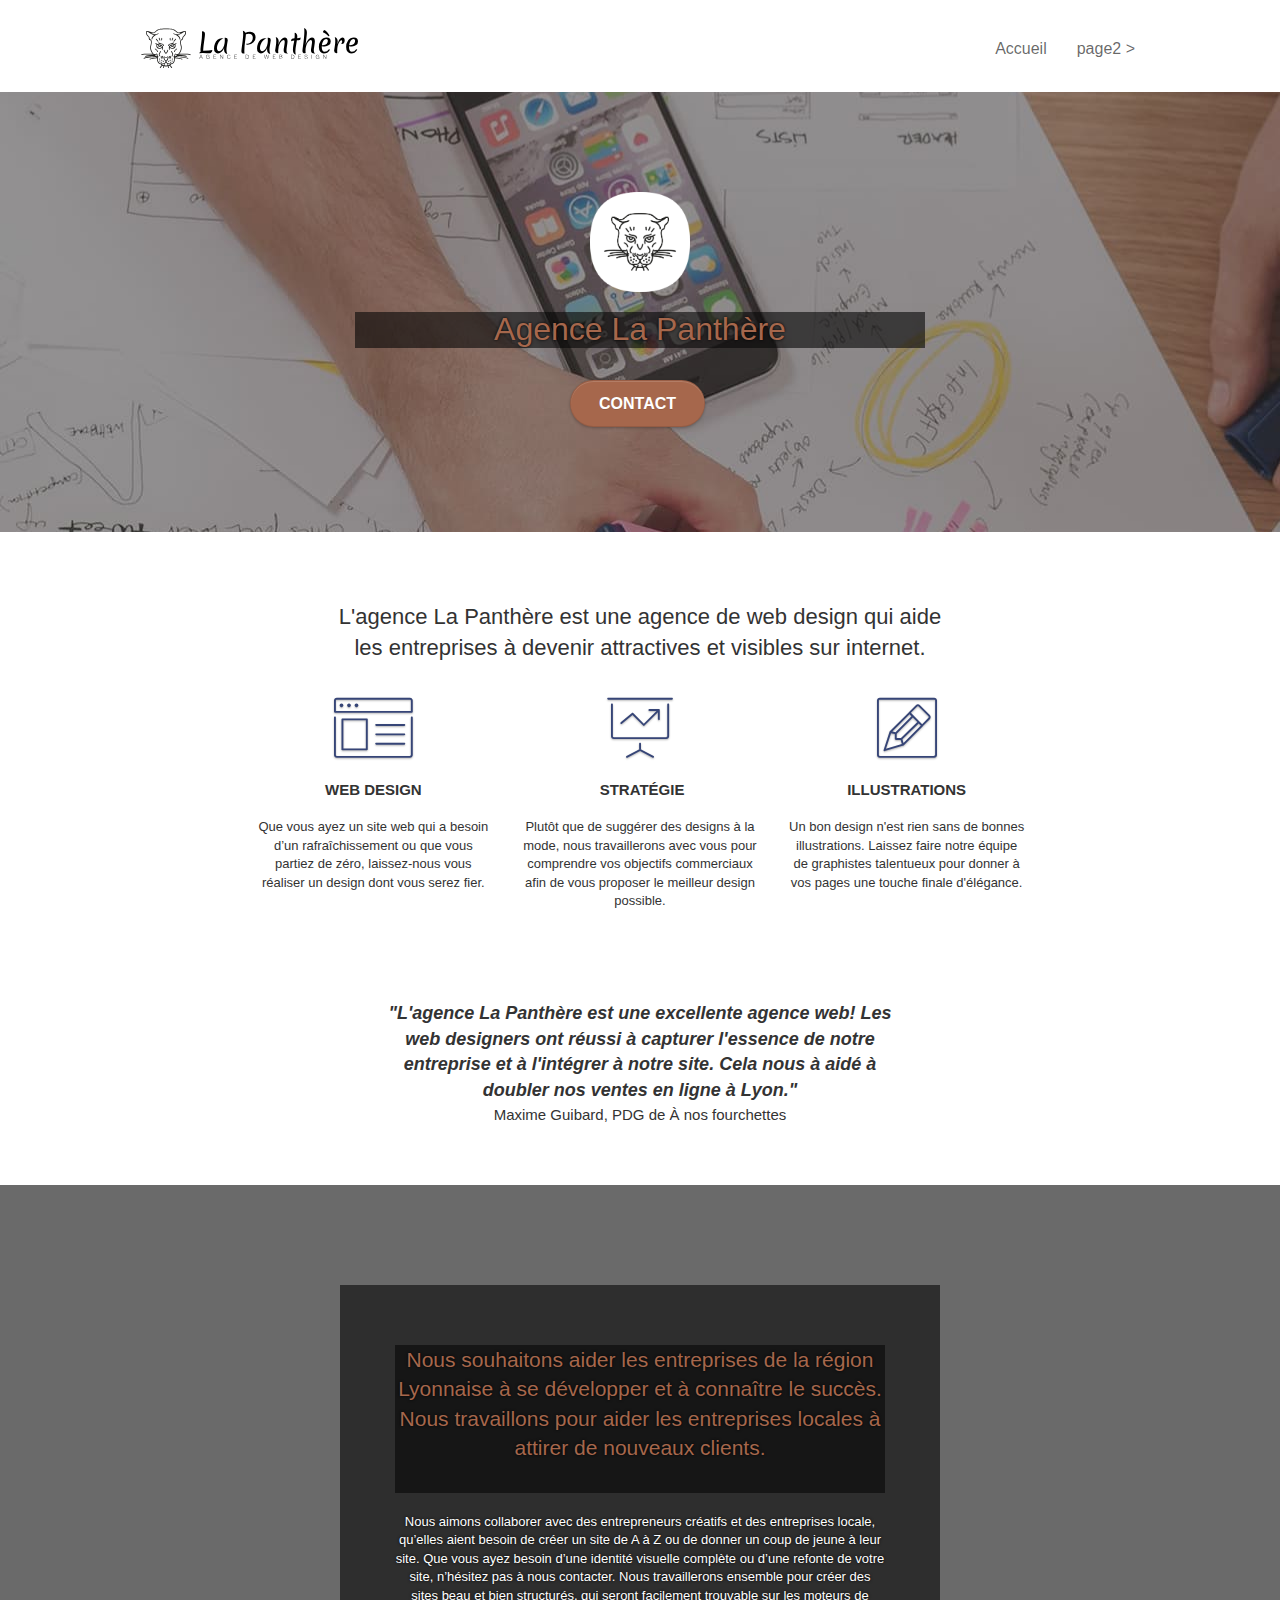
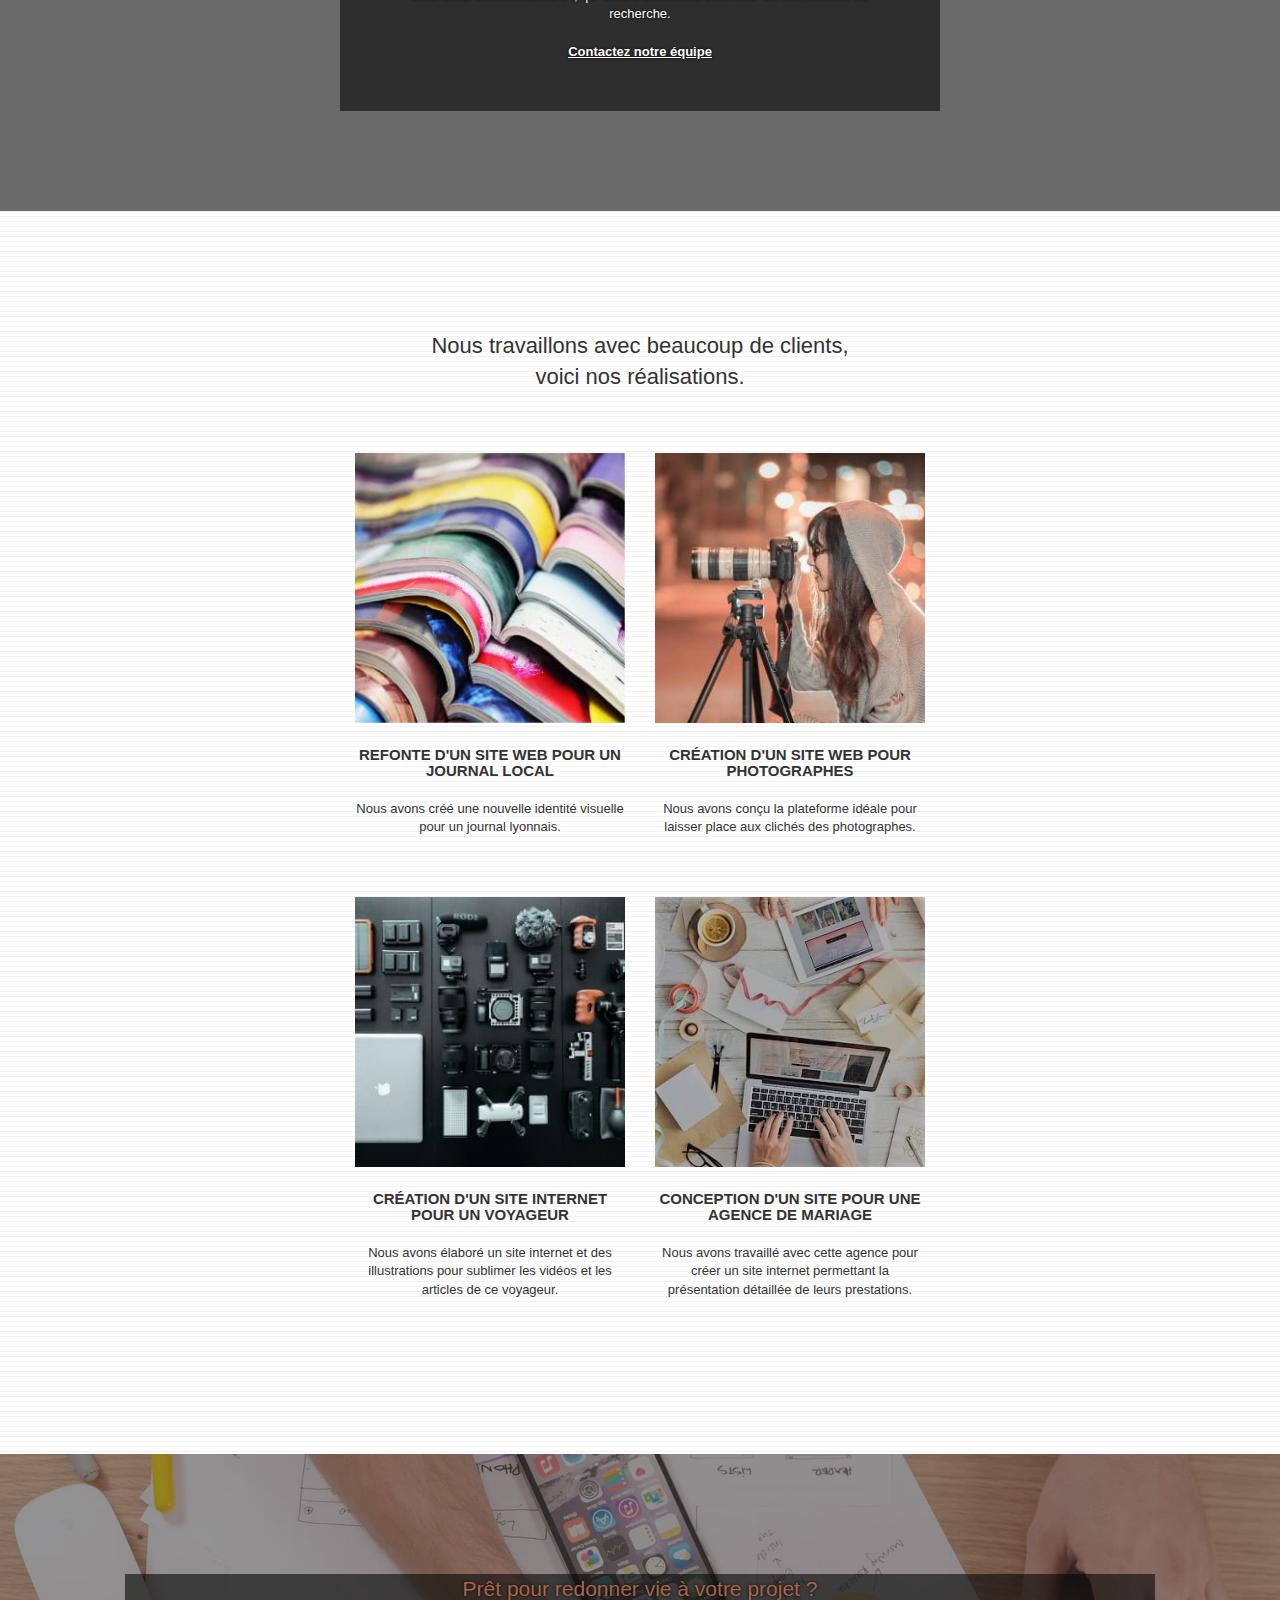
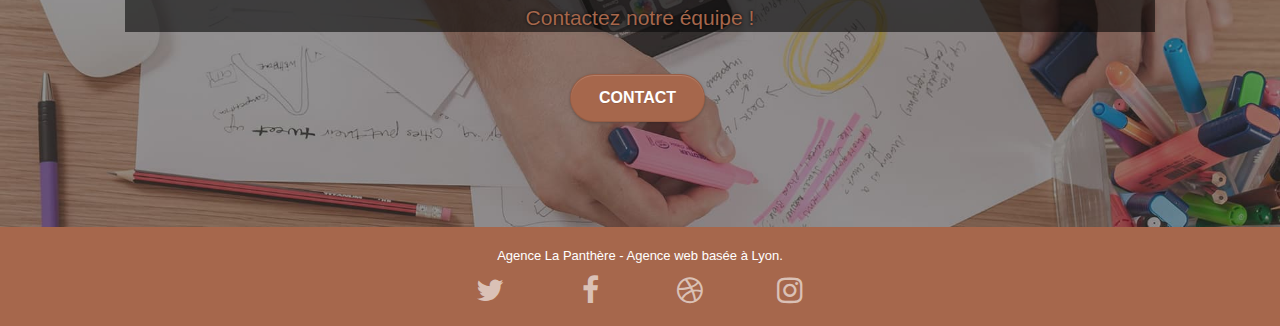
<file: index.html>
<!doctype html>
<html lang="fr">
	<head>
		<meta charset="utf-8">
		<meta name="description" content="L'Agence La Panthère est une agence de web design située à Lyon. Besoin d'une création complète ou d'une refonte de votre site, nous avons les solutions, alors contactez nous!">
		<meta name="viewport" content="width=device-width, initial-scale=1.0, viewport-fit=cover">
		<link rel="shortcut icon" type="image/png" href="favicon.jpg">
		
		<link rel="stylesheet" type="text/css" href="./css/bootstrap.css">
		<link rel="stylesheet" type="text/css" href="style.css">
		<link rel="stylesheet" type="text/css" href="./css/font-awesome.css">
		<link rel="stylesheet" type="text/css" href="./css/et-line.css">
		
		<!-- Réseaux sociaux : Twitter -->
		<meta name="twitter:card" content="summary">
		<meta name="twitter:site" content="@Agence La Panthère">
		<meta name="twitter:title" content="Agence La Panthère : web design">
		<meta name="twitter:description" content="L'Agence La Panthère est une agence de web design située à Lyon. Besoin d'une création complète ou d'une refonte de votre site, nous avons les solutions, alors contactez nous!">
		<meta name="twitter:image" content="">

		<!-- Réseaux sociaux : Facebook ou autres -->
		<meta property="og:title" content="Agence La Panthère">
		<meta property="og:type" content="website">
		<meta property="og:url" content="http://Agence La Panthère.com">
		<meta property="og:description" content="L'Agence La Panthère est une agence de web design située à Lyon. Besoin d'une création complète ou d'une refonte de votre site, nous avons les solutions, alors contactez nous!">
		<meta property="og:image" content="">

		<title>Agence La Panthère : web design</title>

		
	<!-- Analytics -->
	
	<!-- Analytics END -->
		
	</head>
	<body>
		<!-- Principal conteneur -->
		<div class="page-container">
			<!-- bloc-0 -->
			<header class="bloc bgc-white l-bloc " id="bloc-0">
				<div class="container bloc-sm">
					<nav class="navbar row">
						<div class="navbar-header">
							<a class="navbar-brand" href="index.html"><img src="img/agence-la-panthere-monochrome.svg" alt="Logo : dessin d'une tête de panthère, La Panthère, agence de web design" height="40"></a>
							<button id="nav-toggle" type="button" class="ui-navbar-toggle navbar-toggle" data-toggle="collapse" data-target=".navbar-1">
								<span class="sr-only">Toggle navigation</span><span class="icon-bar"></span><span class="icon-bar"></span><span class="icon-bar"></span>
							</button>
						</div>
						<div class="collapse navbar-collapse navbar-1 special-dropdown-nav">
							<ul class="site-navigation nav navbar-nav">
								<li>
									<a href="index.html">Accueil</a>
								</li>
								<li>
								</li>
								<li>
									<a href="page2.html">page2 &gt;</a>
								</li>
							</ul>
						</div>
					</nav>
				</div>
			</header>
			<!-- bloc-0 END -->

			<!-- bloc-1-presentation -->
			<main>
				<section class="bloc bgc-dark-slate-blue bg-banniere d-bloc bg-t-edge bloc-bg-texture texture-paper b-parallax" id="bloc-1-hero">
					<div class="container bloc-lg">
						<div class="row tight-width-whitespace">
							<div class="col-sm-12">
								<img src="img/logo.png" class="center-block image-resize-mode" width="100" alt="Logo Agence La Panthère, dessin d'une tête de panthère">
								<h1 class="text-center hero-bloc-text tc-white ">
									Agence La Panthère
								</h1>
								<div class="text-center">
									<a href="page2.html" class="btn btn-lg btn-clean btn-rd cta-hero btn-atomic-tangerine" id="cta-hero">Contact</a>
								</div>
							</div>
						</div>
					</div>
				</section>
				<!-- bloc-1-presentation END -->

				<!-- bloc-2-services -->
				<section class="bloc bgc-white l-bloc" id="bloc-2-services">
					<div class="container bloc-md">
						<div class="row">
							<div class="col-sm-12 text-center">
								<h2>L'agence La Panthère est une agence de web design qui aide<br>
								les entreprises à devenir attractives et visibles sur internet.</h2>
							</div>
						</div>
						<div class="row voffset-lg med-width-whitespace">
							<div class="col-sm-4">
								<div class="text-center">
									<span class="et-icon-browser sm-shadow icon-dark-slate-blue icons icon-lg"></span>
								</div>
								<h3 class="mg-md text-center">
									Web design
								</h3>
								<p class="text-center ">
									Que vous ayez un site web qui a besoin d&rsquo;un rafraîchissement ou que vous partiez de zéro, laissez-nous vous réaliser un design dont vous serez fier.
								</p>
							</div>
							<div class="col-sm-4">
								<div class="text-center">
									<span class="et-icon-presentation sm-shadow icon-dark-slate-blue icons icon-lg"></span>
								</div>
								<h3 class="mg-md text-center">
									&nbsp;Stratégie
								</h3>
								<p class="text-center ">
									Plutôt que de suggérer des designs à la mode, nous travaillerons avec vous pour comprendre vos objectifs commerciaux afin de vous proposer le meilleur design possible.<br>
								</p>
							</div>
							<div class="col-sm-4">
								<div class="text-center">
									<span class="et-icon-edit sm-shadow icon-dark-slate-blue icons icon-lg"></span>
								</div>
								<h3 class="mg-md text-center">
									Illustrations
								</h3>
								<p class="text-center ">
									Un bon design n'est rien sans de bonnes illustrations. Laissez faire notre équipe de graphistes talentueux pour donner à vos pages une touche finale d'élégance.
								</p>
							</div>
						</div>
						<div class="row voffset-lg voffset">
							<div class="col-xs-12 col-md-8 col-md-offset-2 text-center">
								<p class="remplace-image">"L'agence La Panthère est une excellente agence web! Les<br>
								web designers ont réussi à capturer l'essence de notre<br>
								entreprise et à l'intégrer à notre site. Cela nous à aidé à<br>
								doubler nos ventes en ligne à Lyon."</p>
								<p class="remplace-image-norm">Maxime Guibard, PDG de À nos fourchettes</p>
							</div>
						</div>
					</div>
				</section>
				<!-- bloc-2-services END -->

				<!-- bloc-3-what-i-do -->
				<section class="bloc tc-white bgc-atomic-tangerine bg-presentation d-bloc bloc-bg-texture texture-paper b-parallax" id="bloc-3-what-i-do">
					<div class="container bloc-lg">
						<div class="row tight-width-whitespace black-background">
							<div class="col-sm-12">
								<div class="mg-md text-center tc-white">
									<h2 class="remplace-h2">Nous souhaitons aider les entreprises de la région Lyonnaise à se développer et à connaître le succès. Nous travaillons pour aider les entreprises locales à attirer de nouveaux clients.</h2><br>
								</div>
								<p class="text-center white">
									Nous aimons collaborer avec des entrepreneurs créatifs et des entreprises locale, qu’elles aient besoin de créer un site de A à Z ou de donner un coup de jeune à leur site. Que vous ayez besoin d’une identité visuelle complète ou d’une refonte de votre site, n’hésitez pas à nous contacter. Nous travaillerons ensemble pour créer des sites beau et bien structurés, qui seront facilement trouvable sur les moteurs de recherche. <br><br><a class="ltc-white bold-link" href="page2.html">Contactez notre équipe</a><br>
								</p>
							</div>
						</div>
					</div>
				</section>
				<!-- bloc-3-what-i-do END -->

				<!-- bloc-4-portfolio -->
				<section class="bloc bgc-white bg-lines-h2-bg bg-repeat l-bloc" id="bloc-4-portfolio">
					<div class="container bloc-lg">
						<div class="row">
							<div class="col-sm-12 text-center">
								<h2>Nous travaillons avec beaucoup de clients,<br>
								voici nos réalisations.</h2>
							</div>
						</div>
						<div class="row tight-width-whitespace portfolio-row">
							<div class="col-sm-6">
								<a href="#" data-lightbox="img/1.jpg" data-gallery-id="gallery-1" data-caption="Refonte d'un site web pour un journal local" data-frame="snapshot-lb"><img src="img/1.jpg" alt="Empilement de magazines colorés ouverts" class="img-responsive portfolio-thumb" /></a>
								<h3 class="mg-md text-center">
									Refonte d'un site web pour un journal local
								</h3>
								<p class="text-center">
									Nous avons créé une nouvelle identité visuelle pour un journal lyonnais.
								</p>
							</div>
							<div class="col-sm-6">
								<a href="#" data-lightbox="img/2.jpg" data-gallery-id="gallery-1" data-caption="Création d'un site web pour photographes" data-frame="snapshot-lb"><img src="img/2.jpg" class="img-responsive portfolio-thumb" alt="Femme utilisant un appareil photo sur trépieds dans une rue, de nuit" /></a>
								<h3 class="mg-md text-center">
									Création d'un site web pour photographes
								</h3>
								<p class="text-center">
									Nous avons conçu la plateforme idéale pour laisser place aux clichés des photographes.
								</p>
							</div>
						</div>
						<div class="row tight-width-whitespace portfolio-row">
							<div class="col-sm-6">
								<a href="#" data-lightbox="img/3.jpg" data-gallery-id="gallery-1" data-caption="Création d'un site internet pour un voyageur" data-frame="snapshot-lb"><img src="img/3.jpg" class="img-responsive portfolio-thumb" alt="Etalage de matériel informatique et photographique"/></a>
								<h3 class="mg-md text-center">
									Création d'un site internet pour un voyageur
								</h3>
								<p class="text-center">
									Nous avons élaboré un site internet et des illustrations pour sublimer les vidéos et les articles de ce voyageur.
								</p>
							</div>
							<div class="col-sm-6">
								<a href="#" data-lightbox="img/4.jpg" data-gallery-id="gallery-1" data-caption="Conception d'un site pour une agence de mariage" data-frame="snapshot-lb"><img src="img/4.jpg" class="img-responsive portfolio-thumb" alt="Table de travaille avec pc portable, rubans et paquets cadeaux" /></a>
								<h3 class="mg-md text-center">
									Conception d'un site pour une agence de mariage
								</h3>
								<p class="text-center">
									Nous avons travaillé avec cette agence pour créer un site internet permettant la présentation détaillée de leurs prestations.
								</p>
							</div>
						</div>
					</div>
				</section>
				<!-- bloc-4-portfolio END -->

				<!-- bloc-5-cta -->
				<section class="bloc bgc-dark-slate-blue bg-banniere d-bloc bloc-bg-texture texture-paper" id="bloc-5-cta">
					<div class="container bloc-lg">
						<div class="row">
							<div class="mg-md text-center tc-white">
								<h2 class="remplace-h2">Prêt pour redonner vie à votre projet ?<br>Contactez notre équipe !</h2>
							</div>
							<div class="col-sm-12 text-center">
								<a href="page2.html" class="btn btn-atomic-tangerine btn-clean btn-rd btn-lg cta-hero">Contact</a>
							</div>
						</div>
					</div>
				</section>
				<!-- bloc-5-cta END -->
			</main>

			<!-- Footer - bloc-8 -->
			<footer class="bloc bgc-atomic-tangerine d-bloc" id="bloc-8">
				<div class="container bloc-sm">
					<div class="row">
						<div class="col-sm-12">
							<p class="text-center white">
								Agence La Panthère - Agence web basée à Lyon.<br>
							</p>
							<div class="row row-no-gutters social">
								<div class="col-sm-3">
									<div class="text-center">
										<a aria-label="Lien Twitter" class="social" href="index.html"><span class="fa fa-twitter icon-md"></span></a>
									</div>
								</div>
								<div class="col-sm-3">
									<div class="text-center">
										<a aria-label="Lien Facebook" class="social" href="index.html"><span class="fa fa-facebook icon-md"></span></a>
									</div>
								</div>
								<div class="col-sm-3">
									<div class="text-center">
										<a aria-label="Lien Dribble" class="social" href="index.html"><span class="fa fa-dribbble icon-md"></span></a>
									</div>
								</div>
								<div class="col-sm-3">
									<div class="text-center">
										<a aria-label="Lien Instargram" class="social" href="index.html"><span class="fa fa-instagram icon-md"></span></a>
									</div>
								</div>
							</div>
						</div>
					</div>
				</div>
			</footer>
			<!-- Footer - bloc-8 END -->
		</div>
		<!-- Principal conteneur END -->
		
		<!-- Scripts JS -->
		<script src="./js/jquery-2.1.0.js" defer></script>
		<script src="./js/bootstrap.js" defer></script>
		<script src="./js/blocs.js" defer></script>
		<script src="./js/jquery.touchSwipe.js" defer></script>
		<script src="./js/gmaps.js" defer></script>

	</body>
</html>
</file>
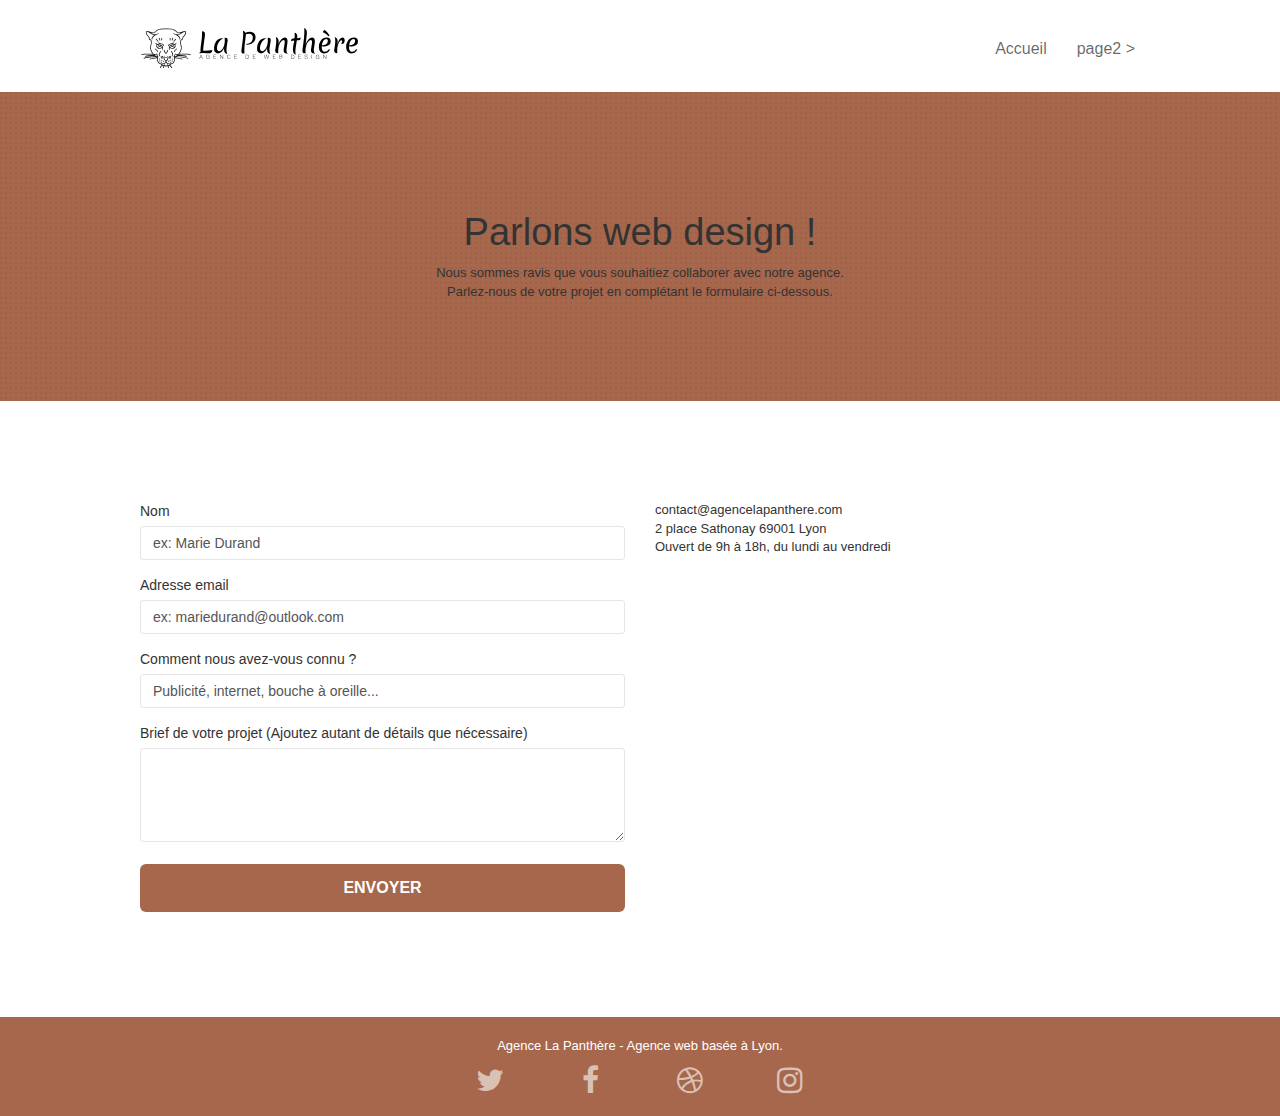
<file: page2.html>
<!doctype html>
<html lang="fr">
	<head>
		<meta charset="utf-8">
		<meta name="description" content="L'Agence La Panthère est une agence de web design située à Lyon. Besoin d'une création complète ou d'une refonte de votre site, nous avons les solutions, alors contactez nous!">
		<meta name="viewport" content="width=device-width, initial-scale=1.0, viewport-fit=cover">
		<link rel="shortcut icon" type="image/png" href="favicon.jpg">
		
		<link rel="stylesheet" type="text/css" href="./css/bootstrap.css">
		<link rel="stylesheet" type="text/css" href="style.css">
		<link rel="stylesheet" type="text/css" href="./css/font-awesome.css">
		<link rel="stylesheet" type="text/css" href="./css/et-line.css">

		<!-- Réseaux sociaux : Twitter -->
		<meta name="twitter:card" content="summary">
		<meta name="twitter:site" content="@Agence La Panthère">
		<meta name="twitter:title" content="Agence La Panthère : web design">
		<meta name="twitter:description" content="L'Agence La Panthère est une agence de web design située à Lyon. Besoin d'une création complète ou d'une refonte de votre site, nous avons les solutions, alors contactez nous!">
		<meta name="twitter:image" content="">

		<!-- Réseaux sociaux : Facebook ou autres -->
		<meta property="og:title" content="Agence La Panthère">
		<meta property="og:type" content="website">
		<meta property="og:url" content="http://Agence La Panthère.com">
		<meta property="og:description" content="L'Agence La Panthère est une agence de web design située à Lyon. Besoin d'une création complète ou d'une refonte de votre site, nous avons les solutions, alors contactez nous!">
		<meta property="og:image" content="">
		
		<title>Agence La Panthère : contact</title>

		
	<!-- Analytics -->
	
	<!-- Analytics END -->
		
	</head>
	<body>
		<!-- Principal conteneur -->
		<div class="page-container">
			
			<!-- bloc-0 -->
			<header class="bloc bgc-white l-bloc " id="bloc-0">
				<div class="container bloc-sm">
					<nav class="navbar row">
						<div class="navbar-header">
							<a class="navbar-brand" href="index.html"><img src="img/agence-la-panthere-monochrome.svg" alt="Logo : dessin d'une tête de panthère, La Panthère, agence de web design" height="40" /></a>
							<button id="nav-toggle" type="button" class="ui-navbar-toggle navbar-toggle" data-toggle="collapse" data-target=".navbar-1">
								<span class="sr-only">Toggle navigation</span><span class="icon-bar"></span><span class="icon-bar"></span><span class="icon-bar"></span>
							</button>
						</div>
						<div class="collapse navbar-collapse navbar-1 special-dropdown-nav">
							<ul class="site-navigation nav navbar-nav">
								<li>
									<a href="index.html">Accueil</a>
								</li>
								<li>
								</li>
								<li>
									<a href="page2.html">page2 &gt;</a>
								</li>
							</ul>
						</div>
					</nav>
				</div>
			</header>
			<!-- bloc-0 END -->
			<main>
				<!-- bloc-6 -->
				<section class="bloc bg-dots-bg bg-repeat bgc-atomic-tangerine d-bloc bloc-bg-texture texture-paper" id="bloc-6">
					<div class="container bloc-lg">
						<div class="row">
							<div class="col-sm-12">
								<h1 class="text-center hero-bloc-text">
									Parlons web design !
								</h1>
								<p class="text-center mg-lg tight-width-whitespace">
									Nous sommes ravis que vous souhaitiez collaborer avec notre agence.<br>
									Parlez-nous de votre projet en complétant le formulaire ci-dessous.
								</p>
							</div>
						</div>
					</div>
				</section>
				<!-- bloc-6 END -->

				<!-- bloc-7 -->
				<div class="bloc bgc-white l-bloc" id="bloc-7">
					<div class="container bloc-lg">
						<div class="row">
							<div class="col-sm-6">
								<form id="form_1" novalidate success-msg="Your message has been sent." fail-msg="Sorry it seems that our mail server is not responding, Sorry for the inconvenience!">
									<div class="form-group">
										<label for="name">
											Nom
										</label>
										<input id="name" class="form-control" value="ex: Marie Durand" required />
									</div>
									<div class="form-group">
										<label for="email">
											Adresse email
										</label>
										<input id="email" class="form-control" type="email" value="ex: mariedurand@outlook.com" required />
									</div>
									<div class="form-group">
										<label for="input_504">
											Comment nous avez-vous connu ?
										</label>
										<input class="form-control" type="email" value="Publicité, internet, bouche à oreille..." required id="input_504" />
									</div>
									<div class="form-group">
										<label for="message">
											Brief de votre projet (Ajoutez autant de détails que nécessaire)<br>
										</label><textarea id="message" class="form-control" rows="4" cols="50" required></textarea>
									</div> 
									<button class="bloc-button btn btn-lg btn-block cta-hero btn-atomic-tangerine" type="submit">
										Envoyer
									</button>
								</form>
							</div>
							<div class="col-sm-6">
								<p>
									contact@agencelapanthere.com<br>2 place Sathonay 69001 Lyon<br>Ouvert de 9h à 18h, du lundi au vendredi<br>
								</p>
							</div>
						</div>
					</div>
				</div>
				<!-- bloc-7 END -->
			</main>
			<!-- ScrollToTop Button -->
			<a class="bloc-button btn btn-d scrollToTop" onclick="scrollToTarget('1')"><span class="fa fa-chevron-up"></span></a>
			<!-- ScrollToTop Button END-->


			<!-- Footer - bloc-8 -->
			<footer class="bloc bgc-atomic-tangerine d-bloc" id="bloc-8">
				<div class="container bloc-sm">
					<div class="row">
						<div class="col-sm-12">
							<p class="text-center white">
								Agence La Panthère - Agence web basée à Lyon.<br>
							</p>
							<div class="row row-no-gutters social">
								<div class="col-sm-3">
									<div class="text-center">
										<a class="social" href="index.html"><span class="fa fa-twitter icon-md"></span></a>
									</div>
								</div>
								<div class="col-sm-3">
									<div class="text-center">
										<a class="social" href="index.html"><span class="fa fa-facebook icon-md"></span></a>
									</div>
								</div>
								<div class="col-sm-3">
									<div class="text-center">
										<a class="social" href="index.html"><span class="fa fa-dribbble icon-md"></span></a>
									</div>
								</div>
								<div class="col-sm-3">
									<div class="text-center">
										<a class="social" href="index.html"><span class="fa fa-instagram icon-md"></span></a>
									</div>
								</div>
							</div>
						</div>
					</div>
				</div>
			</footer>	
			<!-- Footer - bloc-8 END -->
			
		</div>
		<!-- Principal conteneur END -->

		<script src="./js/jquery-2.1.0.js" defer></script>
		<script src="./js/bootstrap.js" defer></script>
		<script src="./js/blocs.js" defer></script>
		<script src="./js/jqBootstrapValidation.js" defer></script>
		<script src="./js/formHandler.js" defer></script>

	</body>
</html>
</file>
<file: style.css>
body {
    margin: 0;
    padding: 0;
    background: #FFF;
    overflow-x: hidden;
    -webkit-font-smoothing: antialiased;
    -moz-osx-font-smoothing: grayscale;
}

a,
button {
    transition: all .3s ease-in-out;
    outline: none!important;
}

a:hover {
    text-decoration: none;
    cursor: pointer;
}

#page-loading-blocs-notifaction {
    position: fixed;
    top: 0;
    bottom: 0;
    width: 100%;
    z-index: 100000;
    background: #FFFFFF url("img/pageload-spinner.gif") no-repeat center center;
}

.bloc {
    width: 100%;
    clear: both;
    background: 50% 50% no-repeat;
    padding: 0 50px;
    -webkit-background-size: cover;
    -moz-background-size: cover;
    -o-background-size: cover;
    background-size: cover;
    position: relative;
}

.bloc .container {
    padding-left: 0;
    padding-right: 0;
}

.bloc-lg {
    padding: 100px 50px;
}

.bloc-md {
    padding: 50px;
}

.bloc-sm {
    padding: 20px 50px;
}

.bg-center,
.bg-l-edge,
.bg-r-edge,
.bg-t-edge,
.bg-b-edge,
.bg-tl-edge,
.bg-bl-edge,
.bg-tr-edge,
.bg-br-edge,
.bg-repeat {
    -webkit-background-size: auto!important;
    -moz-background-size: auto!important;
    -o-background-size: auto!important;
    background-size: auto!important;
}

.bg-repeat {
    background: repeat;
}

.bg-t-edge {
    background: top no-repeat;
}

.bloc-bg-texture::before {
    content: "";
    background-size: 2px 2px;
    position: absolute;
    top: 0;
    bottom: 0;
    left: 0;
    right: 0;
}

.texture-paper::before {
    background-size: 280px 280px;
}

.b-parallax {
    background-attachment: fixed;
}

.d-bloc {
    color: rgba(255, 255, 255, .7);
}

.d-bloc button:hover {
    color: rgba(255, 255, 255, .9);
}

.d-bloc .icon-round,
.d-bloc .icon-square,
.d-bloc .icon-rounded,
.d-bloc .icon-semi-rounded-a,
.d-bloc .icon-semi-rounded-b {
    border-color: rgba(255, 255, 255, .9);
}

.d-bloc .divider-h span {
    border-color: rgba(255, 255, 255, .2);
}

.d-bloc .a-btn,
.d-bloc .navbar a,
.d-bloc .navbar-brand,
.d-bloc a .icon-sm,
.d-bloc a .icon-md,
.d-bloc a .icon-lg,
.d-bloc a .icon-xl,
.d-bloc h1 a,
.d-bloc h2 a,
.d-bloc h3 a,
.d-bloc h4 a,
.d-bloc h5 a,
.d-bloc h6 a,
.d-bloc p a {
    color: rgba(255, 255, 255, .6);
}

.d-bloc .a-btn:hover,
.d-bloc .navbar a:hover,
.d-bloc .navbar-brand:hover,
.d-bloc a:hover .icon-sm,
.d-bloc a:hover .icon-md,
.d-bloc a:hover .icon-lg,
.d-bloc a:hover .icon-xl,
.d-bloc h1 a:hover,
.d-bloc h2 a:hover,
.d-bloc h3 a:hover,
.d-bloc h4 a:hover,
.d-bloc h5 a:hover,
.d-bloc h6 a:hover,
.d-bloc p a:hover {
    color: rgba(255, 255, 255, 1);
}

.d-bloc .navbar-toggle .icon-bar {
    background: rgba(255, 255, 255, 1);
}

.d-bloc .btn-wire,
.d-bloc .btn-wire:hover {
    color: rgba(255, 255, 255, 1);
    border-color: rgba(255, 255, 255, 1);
}

.d-bloc .panel {
    color: rgba(0, 0, 0, .5);
}

.d-bloc .panel button:hover {
    color: rgba(0, 0, 0, .7);
}

.d-bloc .panel icon {
    border-color: rgba(0, 0, 0, .7);
}

.d-bloc .panel .divider-h span {
    border-color: rgba(0, 0, 0, .1);
}

.d-bloc .panel .a-btn {
    color: rgba(0, 0, 0, .6);
}

.d-bloc .panel .a-btn:hover {
    color: rgba(0, 0, 0, 1);
}

.d-bloc .panel .btn-wire,
.d-bloc .panel .btn-wire:hover {
    color: rgba(0, 0, 0, .7);
    border-color: rgba(0, 0, 0, .3);
}

.d-bloc .panel,
.l-bloc {
    color: rgba(0, 0, 0, .5);
}

.d-bloc .panel button:hover,
.l-bloc button:hover {
    color: rgba(0, 0, 0, .7);
}

.l-bloc .icon-round,
.l-bloc .icon-square,
.l-bloc .icon-rounded,
.l-bloc .icon-semi-rounded-a,
.l-bloc .icon-semi-rounded-b {
    border-color: rgba(0, 0, 0, .7);
}

.d-bloc .panel .divider-h span,
.l-bloc .divider-h span {
    border-color: rgba(0, 0, 0, .1);
}

.d-bloc .panel .a-btn,
.l-bloc .a-btn,
.l-bloc .navbar a,
.l-bloc .navbar-brand,
.l-bloc a .icon-sm,
.l-bloc a .icon-md,
.l-bloc a .icon-lg,
.l-bloc a .icon-xl,
.l-bloc h1 a,
.l-bloc h2 a,
.l-bloc h3 a,
.l-bloc h4 a,
.l-bloc h5 a,
.l-bloc h6 a,
.l-bloc p a {
    color: rgba(0, 0, 0, .6);
}

.d-bloc .panel .a-btn:hover,
.l-bloc .a-btn:hover,
.l-bloc .navbar a:hover,
.l-bloc .navbar-brand:hover,
.l-bloc a:hover .icon-sm,
.l-bloc a:hover .icon-md,
.l-bloc a:hover .icon-lg,
.l-bloc a:hover .icon-xl,
.l-bloc h1 a:hover,
.l-bloc h2 a:hover,
.l-bloc h3 a:hover,
.l-bloc h4 a:hover,
.l-bloc h5 a:hover,
.l-bloc h6 a:hover,
.l-bloc p a:hover {
    color: rgba(0, 0, 0, 1);
}

.l-bloc .navbar-toggle .icon-bar {
    color: rgba(0, 0, 0, .6);
}

.d-bloc .panel .btn-wire,
.d-bloc .panel .btn-wire:hover,
.l-bloc .btn-wire,
.l-bloc .btn-wire:hover {
    color: rgba(0, 0, 0, .7);
    border-color: rgba(0, 0, 0, .3);
}

.voffset {
    margin-top: 30px;
}

.voffset-lg {
    margin-top: 80px;
}

.row-no-gutters {
    margin-right: 0;
    margin-left: 0;
}

.row.row-no-gutters > [class^="col-"],
.row.row-no-gutters > [class*=" col-"] {
    padding-right: 0;
    padding-left: 0;
}

#bloc-1-hero h1 {
    font-size: 32px;
}

.navbar {
    margin-bottom: 0;
    z-index: 1;
}

.navbar-brand {
    height: auto;
    padding: 3px 15px;
    font-size: 25px;
    font-weight: normal;
    font-weight: 600;
    line-height: 44px;
}

.navbar-brand img {
    max-height: 200px;
    margin: 0 5px 0 0;
    display: inline;
}

.navbar-brand img[src$=svg] {
    min-width: 100px;
}

.nav-center .navbar-brand img {
    margin: 0;
}

.navbar .nav {
    padding-top: 2px;
    margin-right: -16px;
    float: right;
    z-index: 1;
}

.nav > li {
    float: left;
    margin-top: 4px;
    font-size: 16px;
}

.navbar-nav .open .dropdown-menu > li > a {
    text-align: inherit;
}

.nav > li a:hover,
.nav > li a:focus {
    background: transparent;
}

.navbar-toggle {
    margin: 10px 10px 0 0;
    border: 0px;
}

.navbar-toggle:hover {
    background: transparent!important;
}

.navbar-toggle .icon-bar {
    background-color: rgba(0, 0, 0, .5);
    width: 26px;
}

.nav-invert .navbar .nav {
    float: left;
}

.nav-invert .navbar-header,
.nav-invert .navbar-brand {
    float: right;
    position: relative;
    z-index: 2;
}

@media (min-width: 768px) {
    .site-navigation {
        position: absolute;
        top: 50%;
        right: 20px;
        transform: translate(0, -50%);
        -webkit-transform: translateY(-50%);
    }
    .nav > li .dropdown-menu a,
    .nav > li .dropdown-menu a:hover {
        color: #484848;
    }
    .nav-invert .site-navigation {
        left: 0;
        right: 0;
    }
    .nav-center {
        text-align: center;
    }
    .nav-center .navbar-header {
        width: 100%;
    }
    .nav-center .navbar-header,
    .nav-center .navbar-brand,
    .nav-center .nav > li {
        float: none;
        display: inline-block;
    }
    .nav-center .site-navigation {
        position: relative;
        width: 100%;
        right: 0;
        margin-right: 0px;
        margin-top: 20px;
    }
    .nav-center.mini-nav .navbar-toggle {
        float: none;
        margin: 10px auto 0;
    }
}

.nav > li > .dropdown a {
    background: none!important;
    display: block;
    padding: 14px 15px;
}

nav .caret {
    margin: 0 5px;
}

.dropdown-menu .dropdown-menu {
    top: -8px;
    left: 100%;
}

.dropdown-menu .dropmenu-flow-right {
    top: 100%;
    left: 0;
    margin-left: -1px;
    border-top-left-radius: 0;
    border-top-right-radius: 0;
}

.dropdown-menu .dropdown span {
    border: 4px solid black;
    border-top-color: transparent;
    border-right-color: transparent;
    border-bottom-color: transparent;
    margin: 6px -5px 0 0!important;
    float: right;
}

.mg-md {
    margin-top: 10px;
    margin-bottom: 20px;
}

.mg-lg {
    margin-top: 10px;
    margin-bottom: 40px;
}

.btn {
    margin: 0 5px 5px 0;
}

.btn.pull-right {
    margin: 0 0 5px 5px;
}

.btn-d,
.btn-d:hover,
.btn-d:focus {
    color: #FFF;
    background: rgba(0, 0, 0, .3);
}

button {
    outline: none!important;
}

.btn-rd {
    border-radius: 40px;
}

.btn-clean {
    border: 1px solid rgba(0, 0, 0, .08);
    border-bottom-color: rgba(0, 0, 0, .1);
    text-shadow: 0 1px 0 rgba(0, 0, 1, .1);
    box-shadow: 0 1px 3px rgba(0, 0, 1, .25), inset 0 1px 0 0 rgba(255, 255, 255, .15);
}

.icon-md {
    font-size: 30px!important;
}

.icon-lg {
    font-size: 60px!important;
}

.sm-shadow {
    text-shadow: 0 1px 2px rgba(0, 0, 0, .3);
}

.panel-sq,
.panel-sq .panel-heading,
.panel-sq .panel-footer {
    border-radius: 0;
}

.panel-rd {
    border-radius: 30px;
}

.panel-rd .panel-heading {
    border-radius: 29px 29px 0 0;
}

.panel-rd .panel-footer {
    border-radius: 0 0 29px 29px;
}

.form-control {
    border-color: rgba(0, 0, 0, .1);
    box-shadow: none;
}

.scrollToTop {
    width: 40px;
    height: 40px;
    position: fixed;
    bottom: 20px;
    right: 20px;
    opacity: 0;
    z-index: 500;
    transition: all .3s ease-in-out;
}

.scrollToTop span {
    margin-top: 6px;
}

.showScrollTop {
    font-size: 14px;
    opacity: 1;
}

a[data-lightbox] {
    position: relative;
    display: block;
    text-align: center;
}

a[data-lightbox]:hover::before {
    content: "+";
    font-family: "HelveticaNeue-Light", "Helvetica Neue Light", "Helvetica Neue", Helvetica, Arial;
    font-size: 32px;
    width: 50px;
    height: 50px;
    margin-left: -25px;
    border-radius: 50%;
    background: rgba(0, 0, 0, .6);
    color: #FFF;
    font-weight: 100;
    z-index: 1;
    position: absolute;
    top: 50%;
    transform: translateY(-50%);
    -webkit-transform: translateY(-50%);
}

a[data-lightbox]:hover img {
    opacity: 0.6;
    -webkit-animation-fill-mode: none;
    animation-fill-mode: none;
}

#lightbox-modal {
    display: flex;
    align-items: center;
}

#lightbox-modal .modal-dialog {
    width: 90%;
    max-width: 900px;
    margin: 0 auto 0;
}

#lightbox-modal .modal-dialog img {
    max-height: 90vh;
    margin: 0 auto;
}

.lightbox-caption {
    padding: 20px;
    color: #FFF;
    background: rgba(0, 0, 0, .5);
    position: absolute;
    left: 15px;
    right: 15px;
    bottom: 5px;
}

.close-lightbox {
    color: #FFF;
    font-size: 30px;
    position: absolute;
    top: 20px;
    right: 20px;
    z-index: 20;
    background: rgba(0, 0, 0, .5);
    border: none;
    line-height: 30px;
    padding: 0 9px 5px;
    opacity: 0.3;
}

.close-lightbox:hover,
.next-lightbox:hover,
.prev-lightbox:hover {
    opacity: 1.0;
    color: #FFF;
}

.next-lightbox,
.prev-lightbox {
    font-size: 20px;
    color: rgba(255, 255, 255, .9);
    background: rgba(0, 0, 0, .5);
    transition: all .2s ease-in-out;
    position: absolute;
    top: 45%;
    z-index: 1;
    opacity: 0.4;
}

.next-lightbox {
    padding: 6px 8px 1px 13px;
    right: 25px;
}

.prev-lightbox {
    padding: 6px 13px 1px 10px;
    left: 25px;
}

.snapshot-lb .modal-body {
    padding-bottom: 45px;
}

.snapshot-lb .lightbox-caption {
    padding: 0;
    color: rgba(0, 0, 0, .5);
    background: none;
}

h1,
h2,
h3,
h4,
h5,
h6,
p,
label,
.btn,
a {
    font-family: "helvetica";
    font-weight: 400;
    color: #333333;
}

.container {
    max-width: 1000px;
}

.hero-bloc-text {
    font-size: 38px;
}

.hero-bloc-text-sub {
    font-size: 36px;
}

.statement-bloc-text {
    line-height: 26px;
    font-style: italic;
    font-size: 20px;
    text-align: center;
    font-weight: lighter;
    max-width: 520px;
    margin: auto auto auto auto;
}

p {
    font-size: 13px;
}
.remplace-image{
    font-size: 18px;
    font-weight: 600;
    font-style: italic;
    margin-bottom: 0;
}
.remplace-image-norm{
    font-size: 15px;
    margin-top: 0;
}

.tight-width-whitespace {
    max-width: 600px;
    margin: auto auto auto auto;
}

.h1 {
    font-size: 20px;
    font-family: "Open Sans";
}

.cta-hero {
    margin-top: 22px;
    color: #FFFFFF!important;
    text-transform: uppercase;
    padding: 12px 28px 12px 28px;
    font-size: 16px;
    font-weight: 700;
}

.social {
    max-width: 400px;
    margin: auto auto auto auto;
}

h2 {
    font-size: 22px;
    line-height: 1.4em;
}

h3 {
    font-size: 15px;
    text-transform: uppercase;
    font-weight: 700;
    color: #333333!important;
}

.med-width-whitespace {
    max-width: 800px;
    margin: auto auto auto auto;
    box-shadow: 0px 0px 0px #000000;
}

h1 {
    color: #333333!important;
}

h4 {
    color: #333333!important;
}

.icons {
    margin-bottom: 14px;
    margin-top: 24px;
}

.white {
    color: #FFFFFF!important;
}

.portfolio-thumb {
    margin-bottom: 24px;
}

.portfolio-row {
    margin-bottom: 44px;
    margin-top: 50px;
}

.avatar {
    box-shadow: 0px 4px 9px rgba(0, 0, 0, 0.3);
}

.black-background {
    background-color: rgba(6, 6, 6, 0.6);
    padding: 40px 40px 40px 40px;
}

.bold-link {
    font-weight: 900;
    text-decoration: underline!important;
}

.bgc-white {
    background-color: #FFFFFF;
}

.bgc-dark-slate-blue {
    background-color: #364577;
}

.bgc-atomic-tangerine {
    background-color: #A6674C;
}

.tc-white {
    color: #A6674C!important;
    text-shadow: 0 0 3px black;
    background-color: rgba(6, 6, 6, 0.6);
}
.remplace-h2{
    color: #A6674C;
    font-size: 21px;
}

.btn-atomic-tangerine {
    background: #A6674C;
    color: #FFFFFF!important;
}

.btn-atomic-tangerine:hover {
    background: #c27956!important;
    color: #FFFFFF!important;
}

.ltc-white {
    color: #FFFFFF!important;
}

.ltc-white:hover {
    color: #cccccc!important;
}

.ltc-atomic-tangerine {
    color: #F3976C!important;
}

.ltc-atomic-tangerine:hover {
    color: #c27956!important;
}

.icon-dark-slate-blue {
    color: #364577!important;
    border-color: #364577!important;
}

.bg-dots-bg {
    background-image: url("img/dots-bg.png");
}

.bg-lines-h2-bg {
    background-image: url("img/lines-h2-bg.png");
}

.bg-banniere {
    background-image: url("img/agence-la-panthere.jpg");
}

.bg-presentation {
    background-image: url("img/image-de-presentation.jpg");
}

@media (max-width: 1024px) {
    .bloc {
        padding-left: 20px;
        padding-right: 20px;
    }
    .bloc.full-width-bloc,
    .bloc-tile-2.full-width-bloc .container,
    .bloc-tile-3.full-width-bloc .container,
    .bloc-tile-4.full-width-bloc .container {
        padding-left: 0;
        padding-right: 0;
    }
}

@media (max-width: 992px) and (min-width: 768px) {
    .navbar .nav {
        max-width: 80%
    }
    .nav-center.navbar .nav {
        max-width: 100%
    }
}

@media only screen and (min-width: 768px) and (max-width: 1024px) and (orientation: landscape) {
    .b-parallax {
        background-attachment: scroll;
    }
}

@media only screen and (min-width: 1024px) and (max-width: 1366px) and (-webkit-min-device-pixel-ratio: 1.5) {
    .b-parallax {
        background-attachment: scroll;
    }
}

@media (max-width: 991px) {
    .container {
        width: 100%;
    }
    .b-parallax {
        background-attachment: scroll;
    }
    .page-container,
    #hero-bloc {
        overflow-x: hidden;
        position: relative;
    }
    .bloc {
        padding-left: constant(safe-area-inset-left);
        padding-right: constant(safe-area-inset-right);
    }
    .bloc-group,
    .bloc-group .bloc {
        display: block;
        width: 100%;
    }
    .bloc-fill-screen .fill-bloc-top-edge,
    .bloc-fill-screen .fill-bloc-bottom-edge {
        padding: 0 20px;
        padding-left: constant(safe-area-inset-left);
        padding-right: constant(safe-area-inset-right);
    }
}

@media (max-width: 767px) {
    .page-container {
        overflow-x: hidden;
        position: relative;
    }
    h1,
    h2,
    h3,
    h4,
    h5,
    h6,
    p,
    #disqus_thread {
        padding-left: 10px!important;
        padding-right: 10px!important;
    }
    .b-parallax {
        background-attachment: scroll;
    }
    .navbar .nav {
        padding-top: 0;
        border-top: 1px solid rgba(0, 0, 0, .2);
        float: none!important;
    }
    .navbar.row {
        margin-left: 0;
        margin-right: 0;
    }
    .site-navigation {
        position: inherit;
        transform: none;
        -webkit-transform: none;
        -ms-transform: none;
    }
    .nav > li {
        margin-top: 0;
        border-bottom: 1px solid rgba(0, 0, 0, .1);
        background: rgba(0, 0, 0, .05);
        text-align: left;
        padding-left: 15px;
        width: 100%;
    }
    .nav > li:hover {
        background: rgba(0, 0, 0, .08);
    }
    .dropdown .dropdown a .caret {
        float: none;
        margin: 5px 0 0 10px!important;
        border: 4px solid black;
        border-bottom-color: transparent;
        border-right-color: transparent;
        border-left-color: transparent;
    }
    #hero-bloc .navbar .nav {
        background: rgba(0, 0, 0, .8);
    }
    #hero-bloc .navbar .nav a {
        color: rgba(255, 255, 255, .6);
    }
    .hero {
        padding: 50px 0;
    }
    .hero-nav {
        left: -1px;
        right: -1px;
    }
    .navbar-collapse {
        padding: 0;
        overflow-x: hidden;
        -webkit-box-shadow: none;
        box-shadow: none;
    }
    .navbar-brand img {
        max-height: 40px;
        width: auto;
    }
    .nav-invert .navbar-header {
        float: none;
        width: 100%;
    }
    .nav-invert .navbar-toggle {
        float: left;
        margin-left: 10px;
    }
    .bloc {
        padding-left: 0;
        padding-right: 0;
    }
    .bloc-xxl,
    .bloc-xl,
    .bloc-lg {
        padding: 40px 0;
    }
    .bloc-sm,
    .bloc-md {
        padding-left: 0;
        padding-right: 0;
    }
    .bloc-tile-2 .container,
    .bloc-tile-3 .container,
    .bloc-tile-4 .container,
    .bloc-fill-screen .fill-bloc-top-edge,
    .bloc-fill-screen .fill-bloc-bottom-edge {
        padding-left: 0;
        padding-right: 0;
    }
    .a-block {
        padding: 0 10px;
    }
    .btn-dwn {
        display: none;
    }
    .voffset {
        margin-top: 5px;
    }
    .voffset-md {
        margin-top: 20px;
    }
    .voffset-lg {
        margin-top: 30px;
    }
    form {
        padding: 5px;
    }
    .close-lightbox {
        display: inline-block;
    }
    .blocsapp-device-iphone5 {
        background-size: 216px 425px;
        padding-top: 60px;
        width: 216px;
        height: 425px;
    }
    .blocsapp-device-iphone5 img {
        width: 180px;
        height: 320px;
    }
}

@media (max-width: 400px) {
    .bloc {
        padding-left: 0;
        padding-right: 0;
    }
}

@media (max-width: 767px) {
    .bloc-mob-center-text {
        text-align: center;
    }
}
</file>
<file: css/et-line.css>
@font-face{font-family:et-line;src:url(../fonts/et-line.eot);src:url(../fonts/et-line.eot?#iefix) format('embedded-opentype'),url(../fonts/et-line.woff) format('woff'),url(../fonts/et-line.ttf) format('truetype'),url(../fonts/et-line.svg#et-line) format('svg');font-weight:400;font-style:normal}.et-icon-adjustments,.et-icon-alarmclock,.et-icon-anchor,.et-icon-aperture,.et-icon-attachment,.et-icon-bargraph,.et-icon-basket,.et-icon-beaker,.et-icon-bike,.et-icon-book-open,.et-icon-briefcase,.et-icon-browser,.et-icon-calendar,.et-icon-camera,.et-icon-caution,.et-icon-chat,.et-icon-circle-compass,.et-icon-clipboard,.et-icon-clock,.et-icon-cloud,.et-icon-compass,.et-icon-desktop,.et-icon-dial,.et-icon-document,.et-icon-documents,.et-icon-download,.et-icon-dribbble,.et-icon-edit,.et-icon-envelope,.et-icon-expand,.et-icon-facebook,.et-icon-flag,.et-icon-focus,.et-icon-gears,.et-icon-genius,.et-icon-gift,.et-icon-global,.et-icon-globe,.et-icon-googleplus,.et-icon-grid,.et-icon-happy,.et-icon-hazardous,.et-icon-heart,.et-icon-hotairballoon,.et-icon-hourglass,.et-icon-key,.et-icon-laptop,.et-icon-layers,.et-icon-lifesaver,.et-icon-lightbulb,.et-icon-linegraph,.et-icon-linkedin,.et-icon-lock,.et-icon-magnifying-glass,.et-icon-map,.et-icon-map-pin,.et-icon-megaphone,.et-icon-mic,.et-icon-mobile,.et-icon-newspaper,.et-icon-notebook,.et-icon-paintbrush,.et-icon-paperclip,.et-icon-pencil,.et-icon-phone,.et-icon-picture,.et-icon-pictures,.et-icon-piechart,.et-icon-presentation,.et-icon-pricetags,.et-icon-printer,.et-icon-profile-female,.et-icon-profile-male,.et-icon-puzzle,.et-icon-quote,.et-icon-recycle,.et-icon-refresh,.et-icon-ribbon,.et-icon-rss,.et-icon-sad,.et-icon-scissors,.et-icon-scope,.et-icon-search,.et-icon-shield,.et-icon-speedometer,.et-icon-strategy,.et-icon-streetsign,.et-icon-tablet,.et-icon-target,.et-icon-telescope,.et-icon-toolbox,.et-icon-tools,.et-icon-tools-2,.et-icon-trophy,.et-icon-tumblr,.et-icon-twitter,.et-icon-upload,.et-icon-video,.et-icon-wallet,.et-icon-wine{font-family:et-line;speak:none;font-style:normal;font-weight:400;font-variant:normal;text-transform:none;line-height:1;-webkit-font-smoothing:antialiased;-moz-osx-font-smoothing:grayscale;display:inline-block}.et-icon-mobile:before{content:"\e000"}.et-icon-laptop:before{content:"\e001"}.et-icon-desktop:before{content:"\e002"}.et-icon-tablet:before{content:"\e003"}.et-icon-phone:before{content:"\e004"}.et-icon-document:before{content:"\e005"}.et-icon-documents:before{content:"\e006"}.et-icon-search:before{content:"\e007"}.et-icon-clipboard:before{content:"\e008"}.et-icon-newspaper:before{content:"\e009"}.et-icon-notebook:before{content:"\e00a"}.et-icon-book-open:before{content:"\e00b"}.et-icon-browser:before{content:"\e00c"}.et-icon-calendar:before{content:"\e00d"}.et-icon-presentation:before{content:"\e00e"}.et-icon-picture:before{content:"\e00f"}.et-icon-pictures:before{content:"\e010"}.et-icon-video:before{content:"\e011"}.et-icon-camera:before{content:"\e012"}.et-icon-printer:before{content:"\e013"}.et-icon-toolbox:before{content:"\e014"}.et-icon-briefcase:before{content:"\e015"}.et-icon-wallet:before{content:"\e016"}.et-icon-gift:before{content:"\e017"}.et-icon-bargraph:before{content:"\e018"}.et-icon-grid:before{content:"\e019"}.et-icon-expand:before{content:"\e01a"}.et-icon-focus:before{content:"\e01b"}.et-icon-edit:before{content:"\e01c"}.et-icon-adjustments:before{content:"\e01d"}.et-icon-ribbon:before{content:"\e01e"}.et-icon-hourglass:before{content:"\e01f"}.et-icon-lock:before{content:"\e020"}.et-icon-megaphone:before{content:"\e021"}.et-icon-shield:before{content:"\e022"}.et-icon-trophy:before{content:"\e023"}.et-icon-flag:before{content:"\e024"}.et-icon-map:before{content:"\e025"}.et-icon-puzzle:before{content:"\e026"}.et-icon-basket:before{content:"\e027"}.et-icon-envelope:before{content:"\e028"}.et-icon-streetsign:before{content:"\e029"}.et-icon-telescope:before{content:"\e02a"}.et-icon-gears:before{content:"\e02b"}.et-icon-key:before{content:"\e02c"}.et-icon-paperclip:before{content:"\e02d"}.et-icon-attachment:before{content:"\e02e"}.et-icon-pricetags:before{content:"\e02f"}.et-icon-lightbulb:before{content:"\e030"}.et-icon-layers:before{content:"\e031"}.et-icon-pencil:before{content:"\e032"}.et-icon-tools:before{content:"\e033"}.et-icon-tools-2:before{content:"\e034"}.et-icon-scissors:before{content:"\e035"}.et-icon-paintbrush:before{content:"\e036"}.et-icon-magnifying-glass:before{content:"\e037"}.et-icon-circle-compass:before{content:"\e038"}.et-icon-linegraph:before{content:"\e039"}.et-icon-mic:before{content:"\e03a"}.et-icon-strategy:before{content:"\e03b"}.et-icon-beaker:before{content:"\e03c"}.et-icon-caution:before{content:"\e03d"}.et-icon-recycle:before{content:"\e03e"}.et-icon-anchor:before{content:"\e03f"}.et-icon-profile-male:before{content:"\e040"}.et-icon-profile-female:before{content:"\e041"}.et-icon-bike:before{content:"\e042"}.et-icon-wine:before{content:"\e043"}.et-icon-hotairballoon:before{content:"\e044"}.et-icon-globe:before{content:"\e045"}.et-icon-genius:before{content:"\e046"}.et-icon-map-pin:before{content:"\e047"}.et-icon-dial:before{content:"\e048"}.et-icon-chat:before{content:"\e049"}.et-icon-heart:before{content:"\e04a"}.et-icon-cloud:before{content:"\e04b"}.et-icon-upload:before{content:"\e04c"}.et-icon-download:before{content:"\e04d"}.et-icon-target:before{content:"\e04e"}.et-icon-hazardous:before{content:"\e04f"}.et-icon-piechart:before{content:"\e050"}.et-icon-speedometer:before{content:"\e051"}.et-icon-global:before{content:"\e052"}.et-icon-compass:before{content:"\e053"}.et-icon-lifesaver:before{content:"\e054"}.et-icon-clock:before{content:"\e055"}.et-icon-aperture:before{content:"\e056"}.et-icon-quote:before{content:"\e057"}.et-icon-scope:before{content:"\e058"}.et-icon-alarmclock:before{content:"\e059"}.et-icon-refresh:before{content:"\e05a"}.et-icon-happy:before{content:"\e05b"}.et-icon-sad:before{content:"\e05c"}.et-icon-facebook:before{content:"\e05d"}.et-icon-twitter:before{content:"\e05e"}.et-icon-googleplus:before{content:"\e05f"}.et-icon-rss:before{content:"\e060"}.et-icon-tumblr:before{content:"\e061"}.et-icon-linkedin:before{content:"\e062"}.et-icon-dribbble:before{content:"\e063"}
</file>
